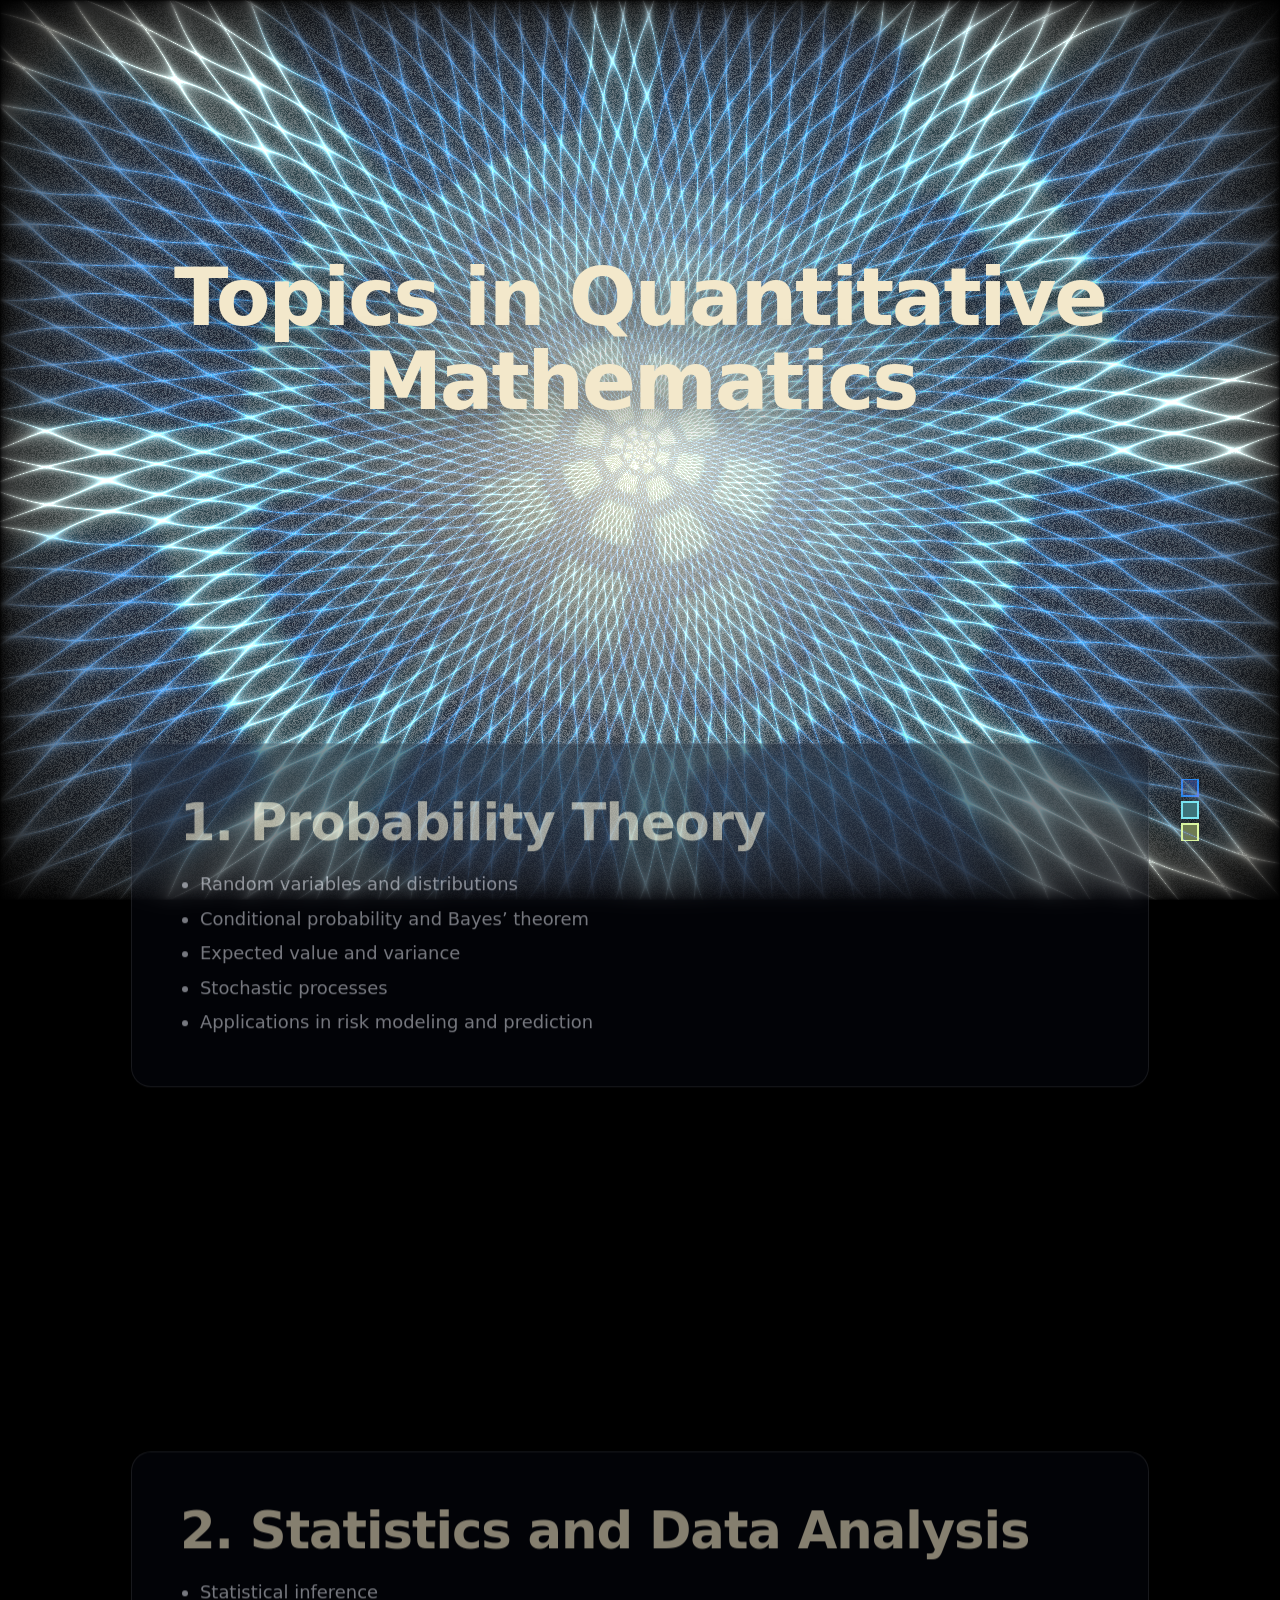
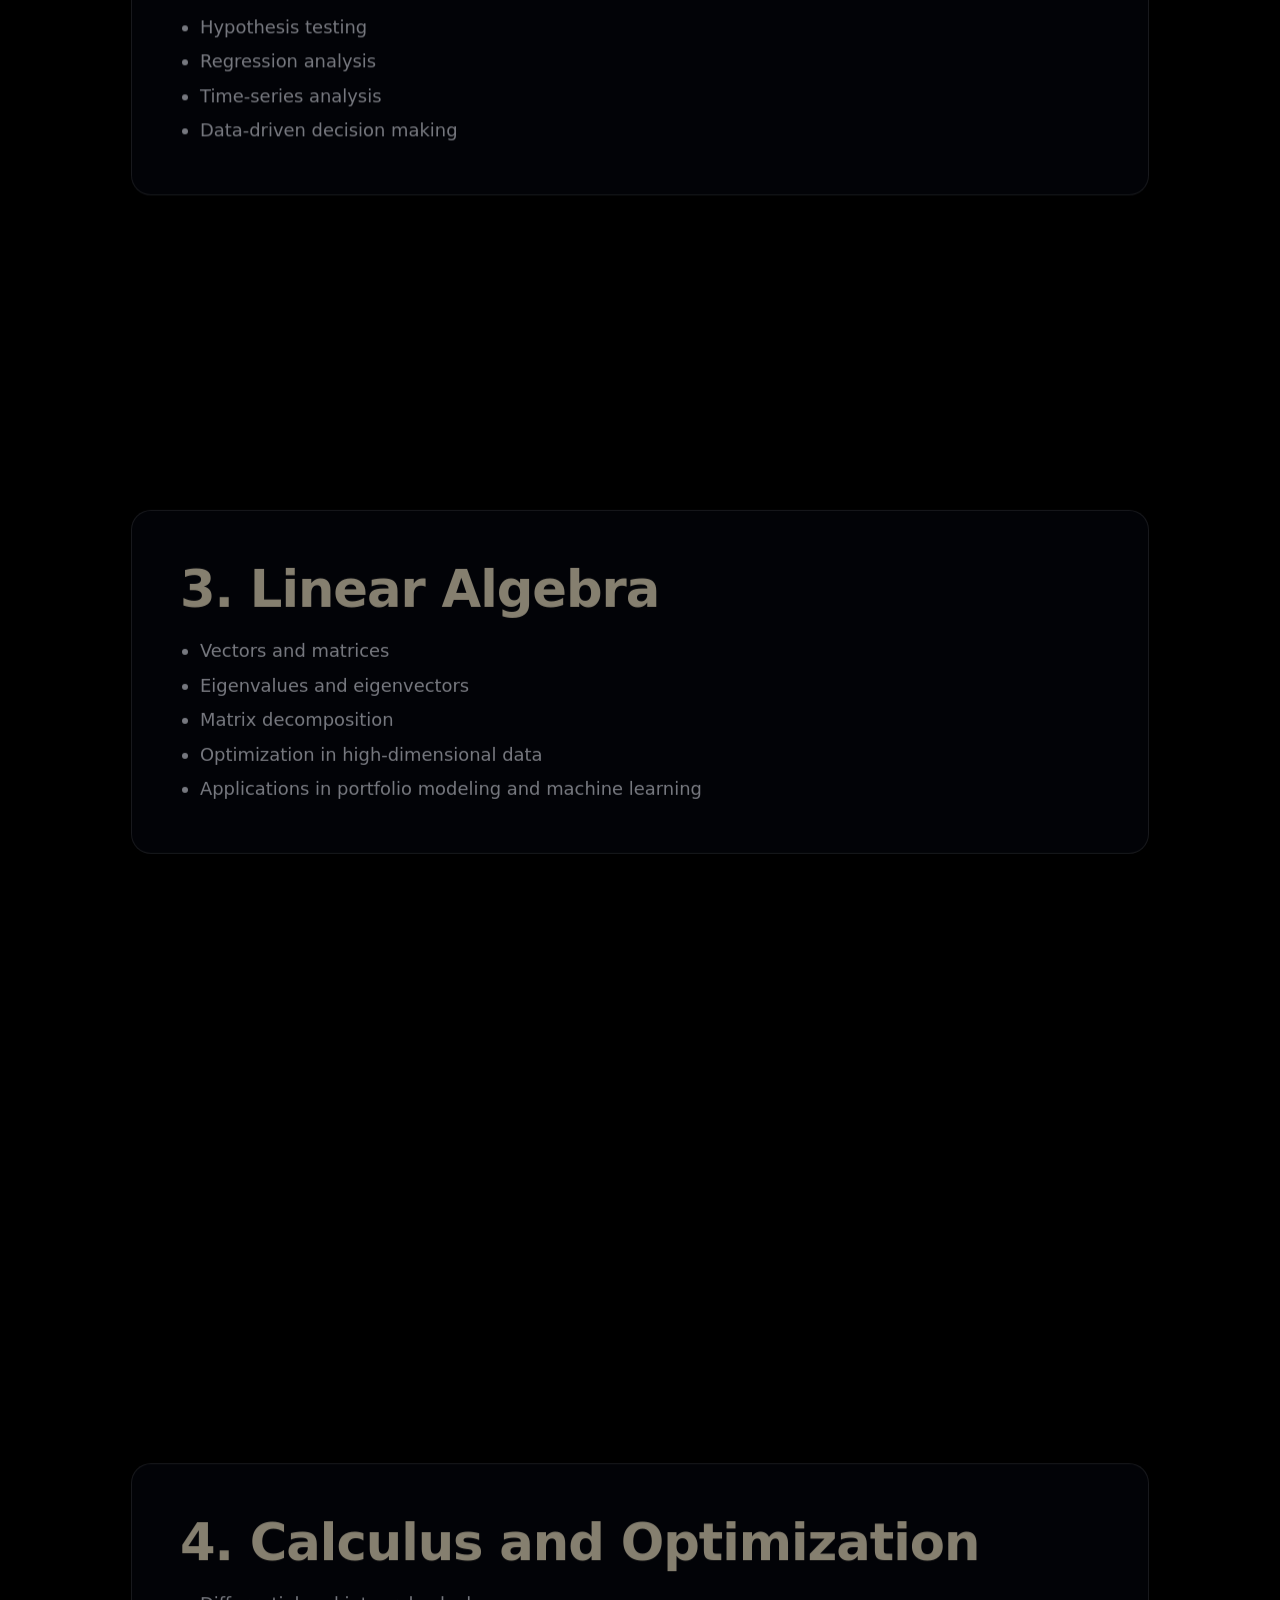
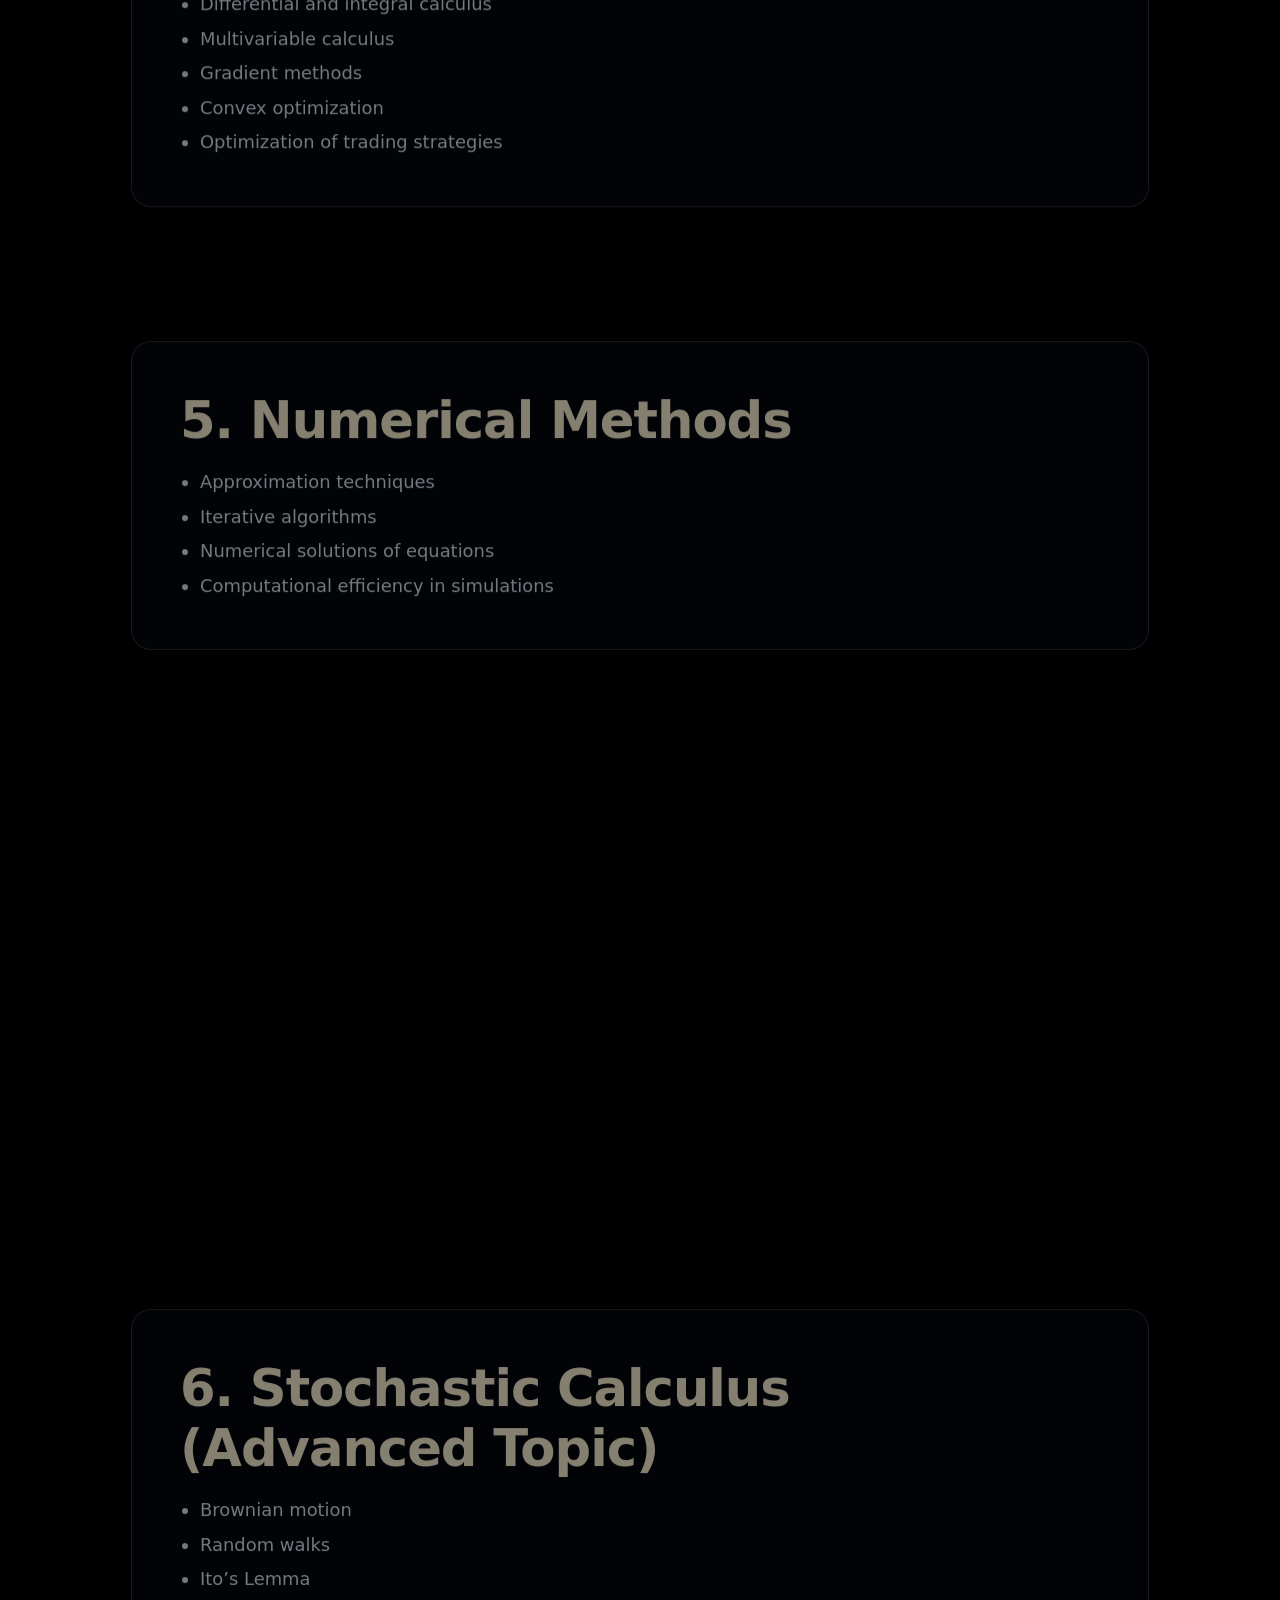
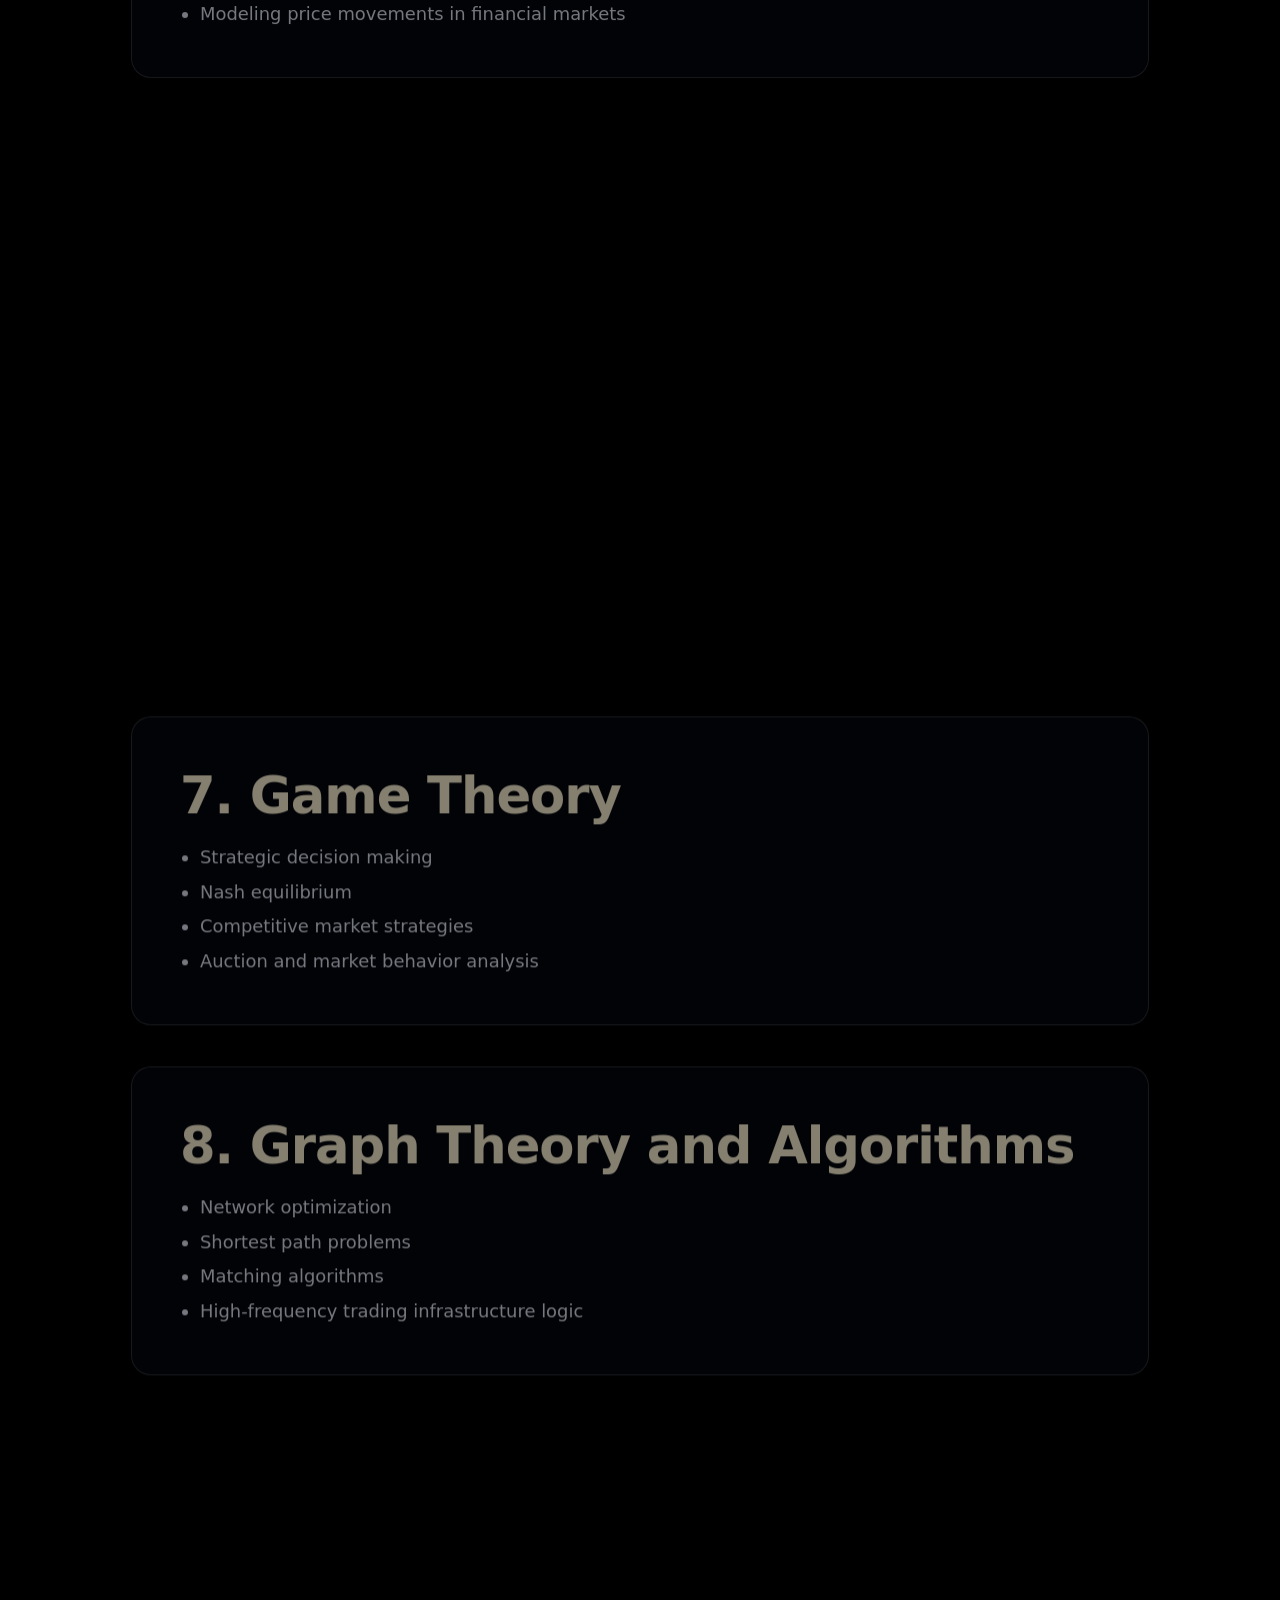
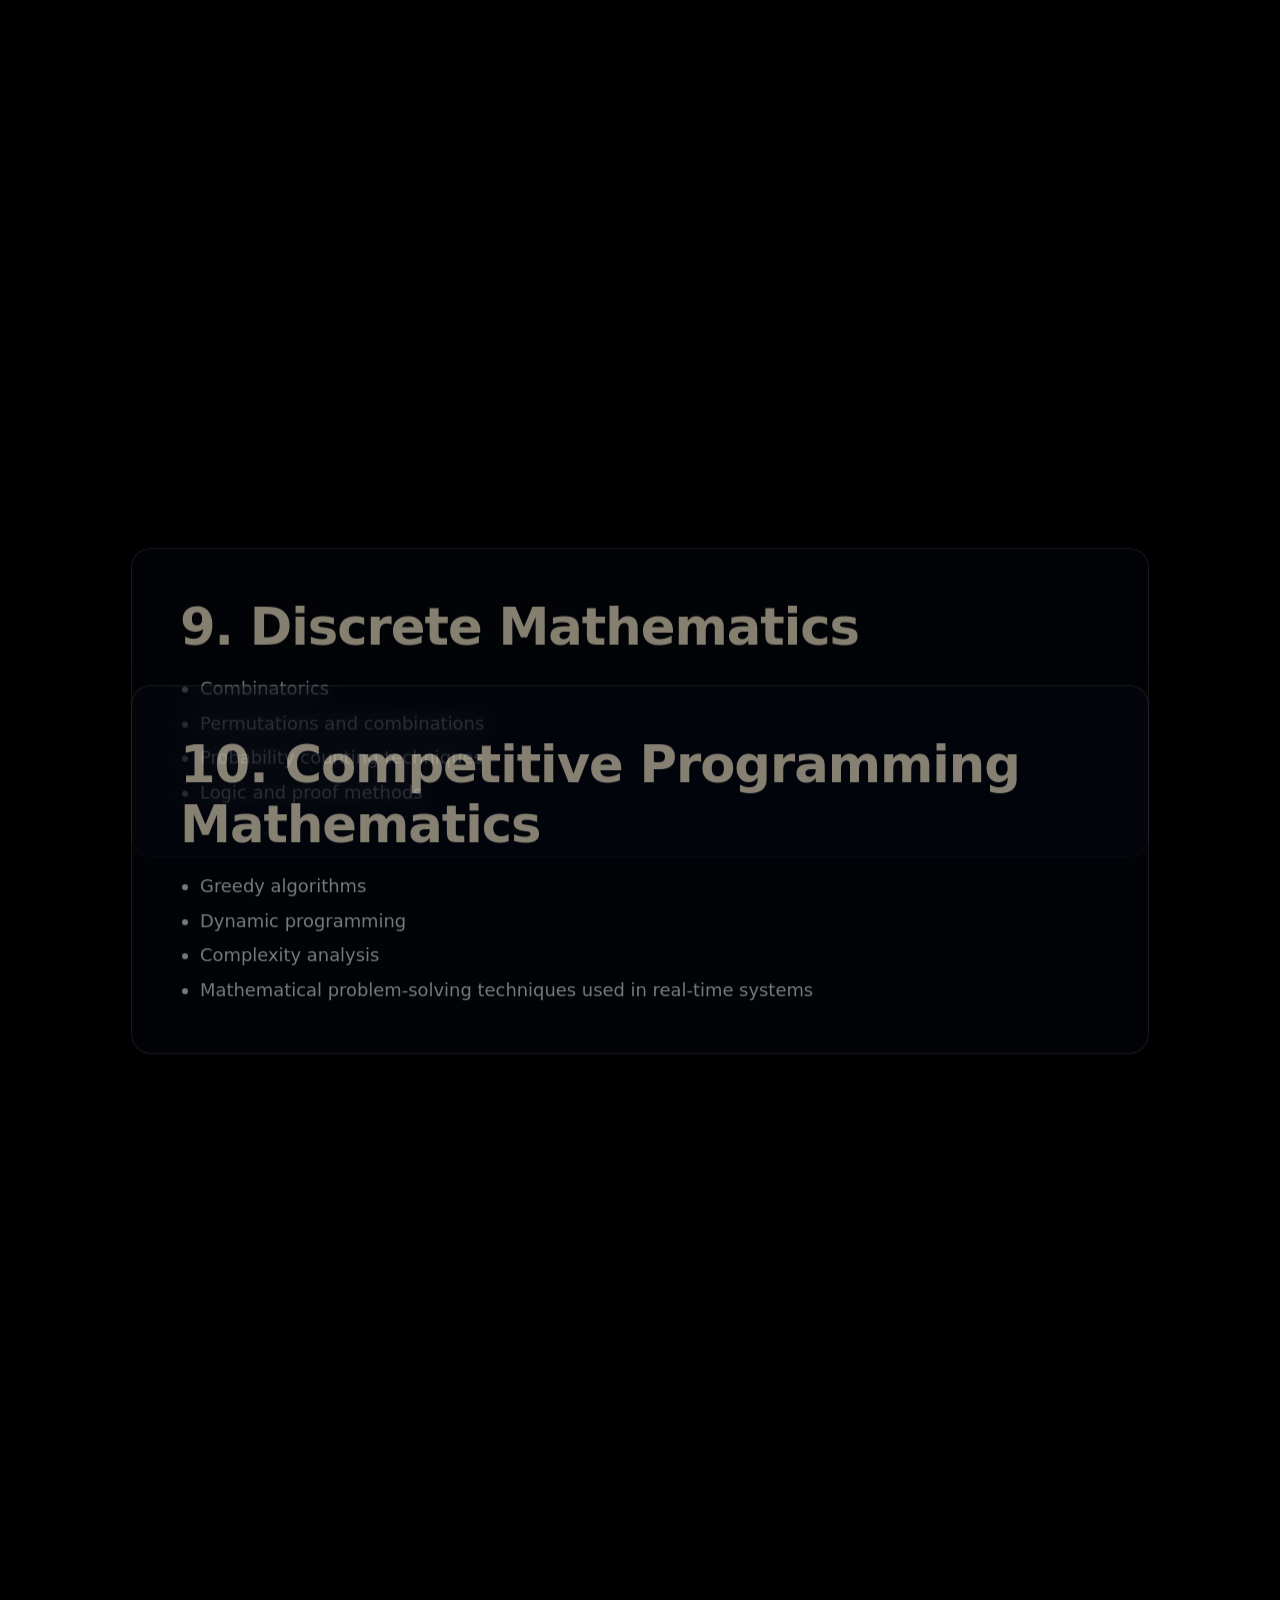
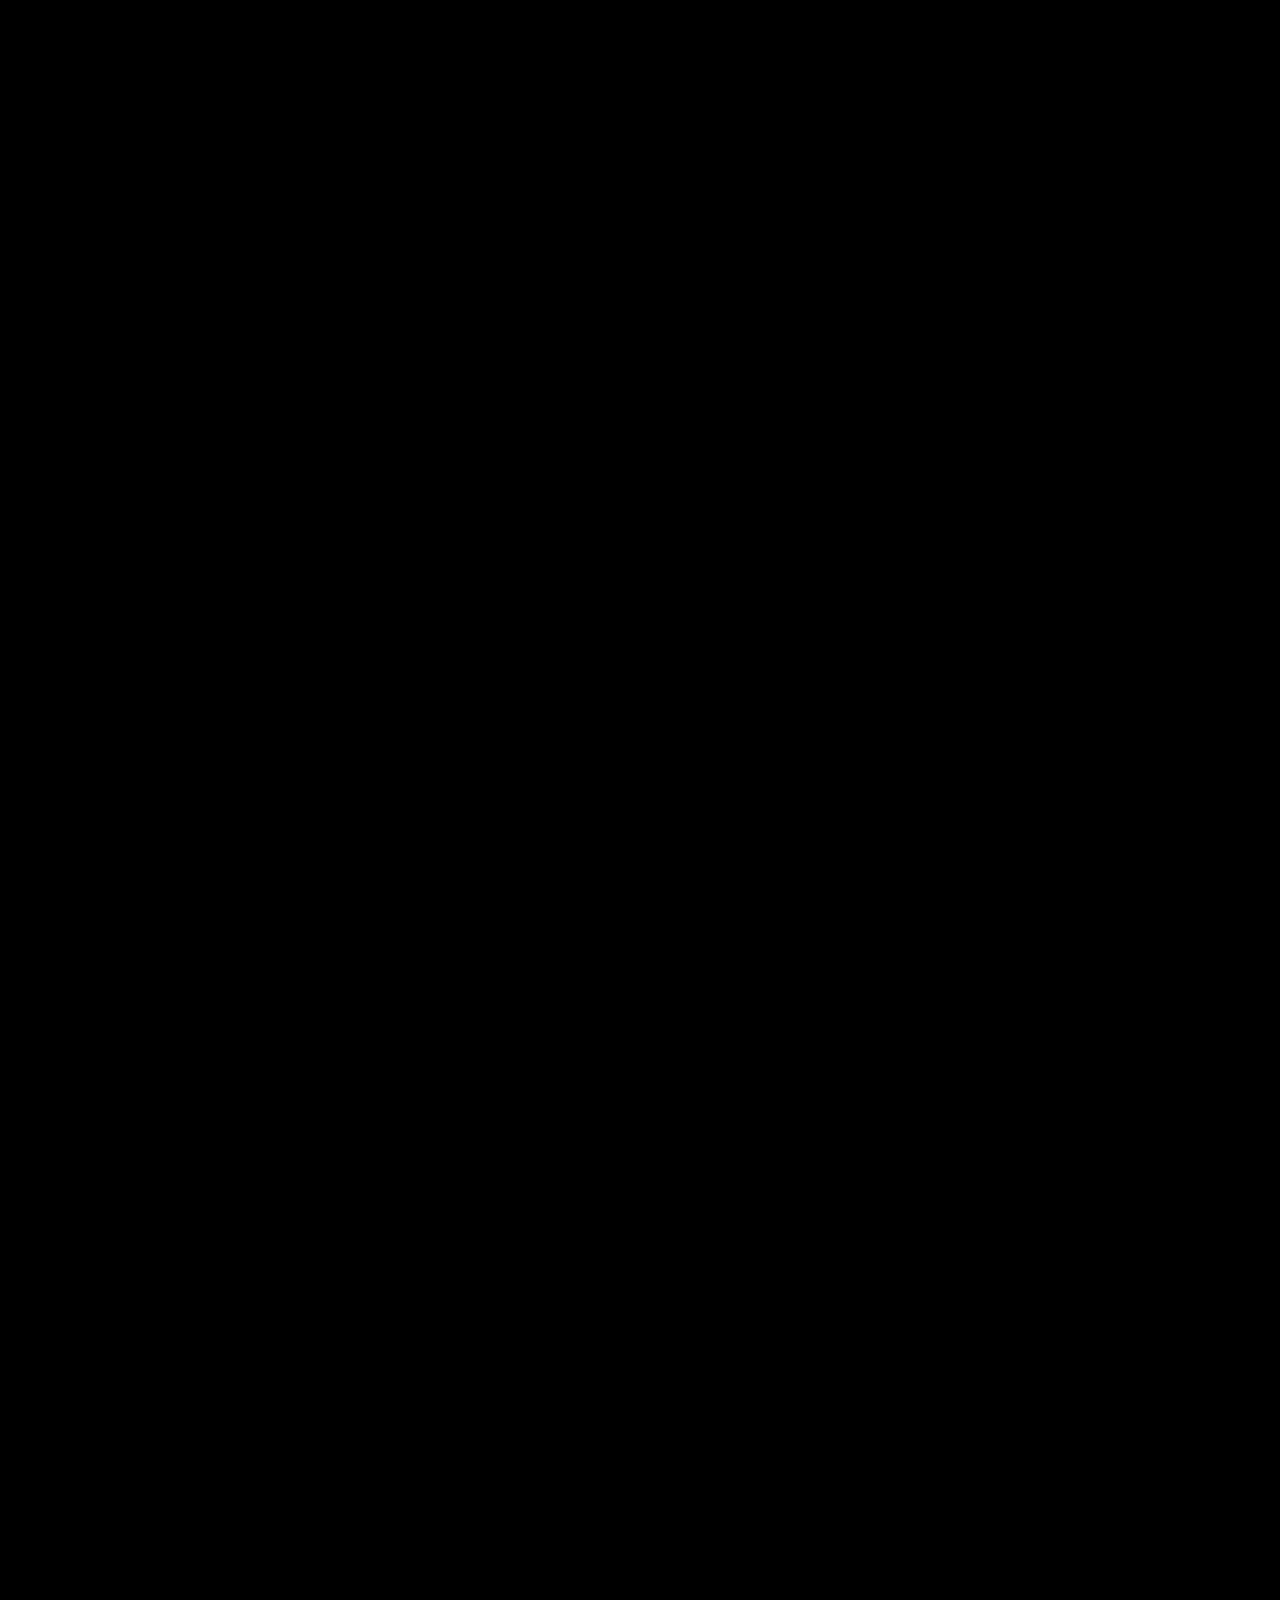
<file: p4.html>
<!DOCTYPE html>
<html lang="en">

<head>
    <meta charset="UTF-8">
    <meta name="viewport" content="width=device-width, initial-scale=1.0">
    <title>Shader Background</title>
    <style>
        html,
        body {
            margin: 0;
            width: 100%;
            min-height: 100%;
            overflow-x: hidden;
            overflow-y: auto;
            background: #000;
            font-family: Inter, system-ui, -apple-system, Segoe UI, Roboto, sans-serif;
        }

        #canvas {
            position: fixed;
            inset: 0;
            width: 100vw;
            height: 100vh;
            display: block;
        }

        .content {
            position: relative;
            z-index: 2;
        }

        .page-heading-wrap {
            min-height: 72vh;
            display: flex;
            align-items: center;
            justify-content: center;
            padding: 4rem 8% 2rem;
            box-sizing: border-box;
        }

        .page-heading {
            margin: 0;
            font-size: clamp(2.4rem, 7vw, 5rem);
            line-height: 1.05;
            letter-spacing: -0.03em;
            color: #f3e8cb;
            text-align: center;
            text-shadow: 0 10px 40px rgba(0, 0, 0, 0.55);
        }

        .topic-section {
            min-height: 100vh;
            display: flex;
            align-items: center;
            justify-content: center;
            padding: 5rem 8%;
            box-sizing: border-box;
        }

        .topic-card {
            width: min(920px, 100%);
            background: rgba(8, 10, 24, 0.62);
            border: 1px solid rgba(255, 255, 255, 0.16);
            border-radius: 20px;
            backdrop-filter: blur(10px);
            -webkit-backdrop-filter: blur(10px);
            padding: clamp(1.5rem, 4vw, 3rem);
            box-shadow: 0 24px 60px rgba(0, 0, 0, 0.45);
            transform: translate3d(0, 0, 0);
            will-change: transform, opacity;
        }

        .topic-title {
            margin: 0 0 1rem;
            font-size: clamp(2rem, 5vw, 3.2rem);
            color: #f3e8cb;
            letter-spacing: -0.02em;
        }

        .topic-text {
            margin: 0;
            font-size: clamp(1rem, 2.2vw, 1.25rem);
            line-height: 1.75;
            color: rgba(239, 243, 255, 0.9);
        }

        .topic-list {
            margin: 0;
            padding-left: 1.25rem;
            color: rgba(239, 243, 255, 0.9);
            line-height: 1.75;
            font-size: clamp(1rem, 1.8vw, 1.12rem);
        }

        .topic-list li+li {
            margin-top: 0.2rem;
        }
    </style>
</head>

<body>
    <canvas id="canvas"></canvas>
    <main class="content">
        <section class="page-heading-wrap">
            <h1 class="page-heading">Topics in Quantitative Mathematics</h1>
        </section>
        <section class="topic-section">
            <article class="topic-card" data-speed="0.12">
                <h2 class="topic-title">1. Probability Theory</h2>
                <ul class="topic-list">
                    <li>Random variables and distributions</li>
                    <li>Conditional probability and Bayes&rsquo; theorem</li>
                    <li>Expected value and variance</li>
                    <li>Stochastic processes</li>
                    <li>Applications in risk modeling and prediction</li>
                </ul>
            </article>
        </section>
        <section class="topic-section">
            <article class="topic-card" data-speed="0.15">
                <h2 class="topic-title">2. Statistics and Data Analysis</h2>
                <ul class="topic-list">
                    <li>Statistical inference</li>
                    <li>Hypothesis testing</li>
                    <li>Regression analysis</li>
                    <li>Time-series analysis</li>
                    <li>Data-driven decision making</li>
                </ul>
            </article>
        </section>
        <section class="topic-section">
            <article class="topic-card" data-speed="0.18">
                <h2 class="topic-title">3. Linear Algebra</h2>
                <ul class="topic-list">
                    <li>Vectors and matrices</li>
                    <li>Eigenvalues and eigenvectors</li>
                    <li>Matrix decomposition</li>
                    <li>Optimization in high-dimensional data</li>
                    <li>Applications in portfolio modeling and machine learning</li>
                </ul>
            </article>
        </section>
        <section class="topic-section">
            <article class="topic-card" data-speed="0.14">
                <h2 class="topic-title">4. Calculus and Optimization</h2>
                <ul class="topic-list">
                    <li>Differential and integral calculus</li>
                    <li>Multivariable calculus</li>
                    <li>Gradient methods</li>
                    <li>Convex optimization</li>
                    <li>Optimization of trading strategies</li>
                </ul>
            </article>
        </section>
        <section class="topic-section">
            <article class="topic-card" data-speed="0.2">
                <h2 class="topic-title">5. Numerical Methods</h2>
                <ul class="topic-list">
                    <li>Approximation techniques</li>
                    <li>Iterative algorithms</li>
                    <li>Numerical solutions of equations</li>
                    <li>Computational efficiency in simulations</li>
                </ul>
            </article>
        </section>
        <section class="topic-section">
            <article class="topic-card" data-speed="0.16">
                <h2 class="topic-title">6. Stochastic Calculus (Advanced Topic)</h2>
                <ul class="topic-list">
                    <li>Brownian motion</li>
                    <li>Random walks</li>
                    <li>Ito&rsquo;s Lemma</li>
                    <li>Modeling price movements in financial markets</li>
                </ul>
            </article>
        </section>
        <section class="topic-section">
            <article class="topic-card" data-speed="0.13">
                <h2 class="topic-title">7. Game Theory</h2>
                <ul class="topic-list">
                    <li>Strategic decision making</li>
                    <li>Nash equilibrium</li>
                    <li>Competitive market strategies</li>
                    <li>Auction and market behavior analysis</li>
                </ul>
            </article>
        </section>
        <section class="topic-section">
            <article class="topic-card" data-speed="0.19">
                <h2 class="topic-title">8. Graph Theory and Algorithms</h2>
                <ul class="topic-list">
                    <li>Network optimization</li>
                    <li>Shortest path problems</li>
                    <li>Matching algorithms</li>
                    <li>High-frequency trading infrastructure logic</li>
                </ul>
            </article>
        </section>
        <section class="topic-section">
            <article class="topic-card" data-speed="0.15">
                <h2 class="topic-title">9. Discrete Mathematics</h2>
                <ul class="topic-list">
                    <li>Combinatorics</li>
                    <li>Permutations and combinations</li>
                    <li>Probability counting techniques</li>
                    <li>Logic and proof methods</li>
                </ul>
            </article>
        </section>
        <section class="topic-section">
            <article class="topic-card" data-speed="0.22">
                <h2 class="topic-title">10. Competitive Programming Mathematics</h2>
                <ul class="topic-list">
                    <li>Greedy algorithms</li>
                    <li>Dynamic programming</li>
                    <li>Complexity analysis</li>
                    <li>Mathematical problem-solving techniques used in real-time systems</li>
                </ul>
            </article>
        </section>
    </main>

    <script id="frag" type="x-shader/x-fragment">#version 300 es
precision highp float;
out vec4 O;
uniform float time;
uniform vec2 resolution;

#define FC gl_FragCoord.xy
#define R resolution
#define T time
#define MN min(R.x,R.y)
#define S smoothstep
#define SE(v,a) S(fwidth(a),-.35,v-a)
#define PI radians(180.)
#define lum(a) dot(a,vec3(.21,.71,.07))
#define hue(a)(.5+.5*sin(PI*(a)+vec3(1,2,3)))

vec3 watermark() {
    vec3 col=vec3(0);
    float rel=R.x/R.y;
    vec2 z=FC/R;
    z.x*=rel;
    z.x-=rel;
    z+=vec2(.1,-.1);
    float j=.025, id=round(z.y/j);
    z.y-=clamp(round(z.y/j),-1.,1.)*j;
    float bx=max(abs(z.x),abs(z.y)), rect=step(bx,.01), frame=rect-step(bx,.008);
    return clamp(mix(col,rect*hue(cos(T*.2)-id*PI*2.),mix(frame,rect,.5)),.0,1.);
}

void main() {
    vec3 wm=watermark();
    O=vec4(wm,0);
    vec3 bg=vec3(.08);
    vec2 uv=2.*FC-R, st=(FC-.5*R)/MN;
    float bs=MN*.05;

    uv*=mat2(cos(sin(T*.2)-vec4(0,11,33,0)))*exp(cos(T)*.321)*(.7+.5*cos(T*.5));
    float d=length(uv)/MN;
    uv=vec2(log(d),.205+atan(uv.x,uv.y))*8./PI;
    vec2 p=uv;
    uv.x+=floor(uv.y*.5)*.5-T*1.5;
    uv=mod(uv,2.)-1.;
    p+=sin(T*10.-p*vec2(10,30))*.01;
    uv*=uv*uv*uv;
    float l=dot(uv,uv);
    l=abs(d-SE(l,.2));
    vec3 col=hue(l*l-T*.5);
    col=tanh(col*col)/(.01+.25*lum(vec3(distance(cos((p.x-T)*12.),sin(p.y*42.)))));
    col=sqrt(col);
    l=dot(abs(uv)/dot(p,4.5*p)-.9,st);
    col=mix(2.*sqrt(hue(.1+l)/max(l*l*l*l,.1)),col,S(-.5,.5,length((FC-.5*R)/MN)));
    col/=4.;
    col=mix(vec3(.85),col,mix(.6,1.,fract(sin(dot(st, vec2(12.9898,78.233)))*345678.)));
    col=max(col,.1);
    col=mix(col,vec3(1),S(1e-5,-1e-2,dot(st,st)));

    vec2 c=FC/R;
    c*=1.-c.yx;
    float vig=c.x*c.y*25.;
    vig=S(.0,1.,pow(vig,.3));
    col=mix(vec3(lum(col)),col,vig);
    col=mix(vec3(0),col,vig);
    col*=vec3(1.2*lum(col));
    col=sqrt(col);

    col=max(col,wm);
    O=vec4(col,1);
}
</script>

    <script>
        const canvas = document.getElementById('canvas');
        const gl = canvas.getContext('webgl2', {
            alpha: false,
            antialias: false,
            depth: false,
            stencil: false,
            preserveDrawingBuffer: false
        });

        if (!gl) {
            throw new Error('WebGL2 not supported');
        }

        const vertexSrc = `#version 300 es
precision highp float;
in vec4 position;
void main() { gl_Position = position; }`;

        const fragmentSrc = document.getElementById('frag').textContent;

        function compileShader(type, source) {
            const shader = gl.createShader(type);
            gl.shaderSource(shader, source);
            gl.compileShader(shader);
            if (!gl.getShaderParameter(shader, gl.COMPILE_STATUS)) {
                const err = gl.getShaderInfoLog(shader);
                gl.deleteShader(shader);
                throw new Error(err || 'Shader compilation failed');
            }
            return shader;
        }

        const vs = compileShader(gl.VERTEX_SHADER, vertexSrc);
        const fs = compileShader(gl.FRAGMENT_SHADER, fragmentSrc);

        const program = gl.createProgram();
        gl.attachShader(program, vs);
        gl.attachShader(program, fs);
        gl.linkProgram(program);
        if (!gl.getProgramParameter(program, gl.LINK_STATUS)) {
            throw new Error(gl.getProgramInfoLog(program) || 'Program link failed');
        }

        const buffer = gl.createBuffer();
        gl.bindBuffer(gl.ARRAY_BUFFER, buffer);
        gl.bufferData(gl.ARRAY_BUFFER, new Float32Array([-1, 1, -1, -1, 1, 1, 1, -1]), gl.STATIC_DRAW);

        const position = gl.getAttribLocation(program, 'position');
        gl.enableVertexAttribArray(position);
        gl.vertexAttribPointer(position, 2, gl.FLOAT, false, 0, 0);

        const uResolution = gl.getUniformLocation(program, 'resolution');
        const uTime = gl.getUniformLocation(program, 'time');

        let dpr = Math.min(window.devicePixelRatio || 1, 2);
        function resize() {
            const w = Math.floor(window.innerWidth * dpr);
            const h = Math.floor(window.innerHeight * dpr);
            canvas.width = w;
            canvas.height = h;
            gl.viewport(0, 0, w, h);
        }

        function render(now) {
            gl.useProgram(program);
            gl.uniform2f(uResolution, canvas.width, canvas.height);
            gl.uniform1f(uTime, now * 0.001);
            gl.drawArrays(gl.TRIANGLE_STRIP, 0, 4);
            requestAnimationFrame(render);
        }

        const cards = [...document.querySelectorAll('.topic-card')];
        let scrollTicking = false;

        function updateParallax() {
            cards.forEach((card) => {
                const rect = card.getBoundingClientRect();
                const mid = rect.top + rect.height * 0.5;
                const distFromCenter = mid - window.innerHeight * 0.5;
                const speed = Number(card.dataset.speed || 0.15);
                const y = -distFromCenter * speed;
                const focus = 1 - Math.min(Math.abs(distFromCenter) / (window.innerHeight * 0.85), 1);
                card.style.transform = `translate3d(0, ${y}px, 0)`;
                card.style.opacity = `${0.55 + focus * 0.45}`;
            });
        }

        window.addEventListener('scroll', () => {
            if (scrollTicking) return;
            scrollTicking = true;
            requestAnimationFrame(() => {
                updateParallax();
                scrollTicking = false;
            });
        }, { passive: true });

        window.addEventListener('resize', resize);
        resize();
        updateParallax();
        requestAnimationFrame(render);
    </script>
</body>

</html>
</file>
